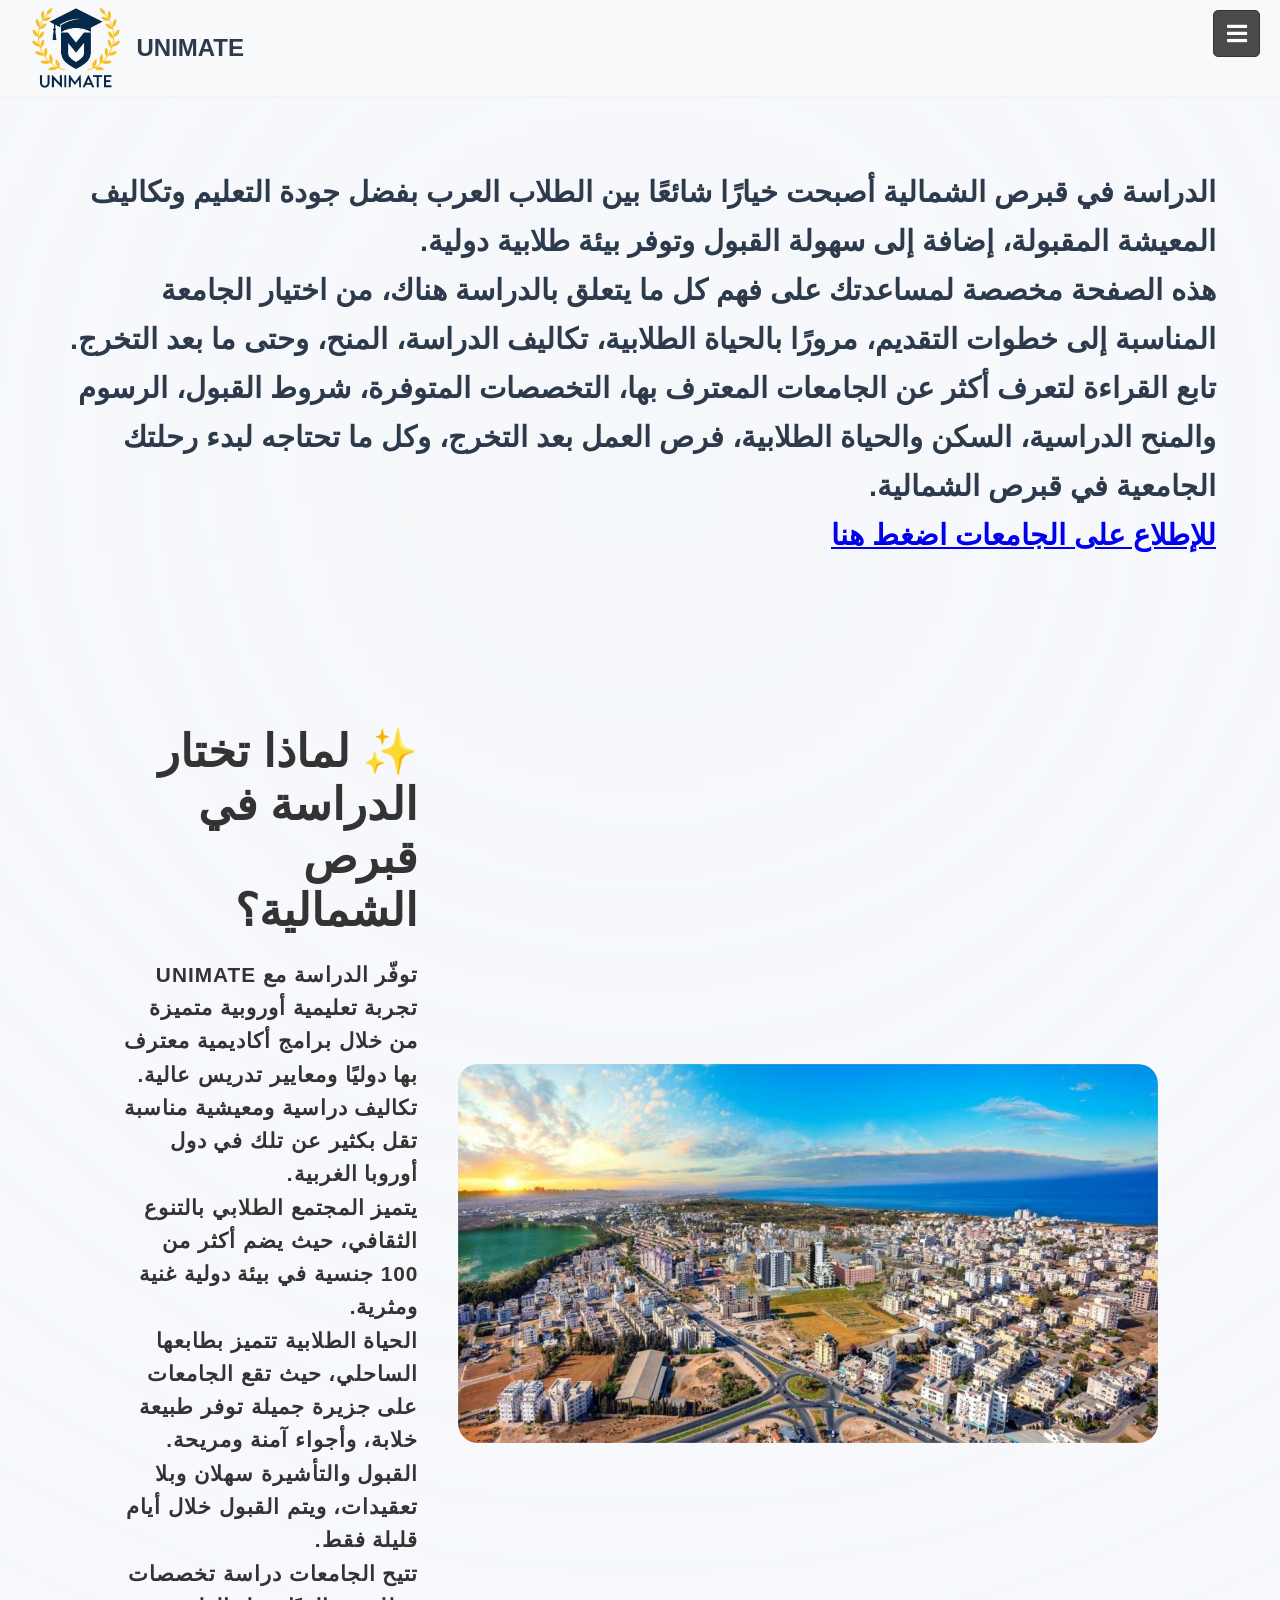
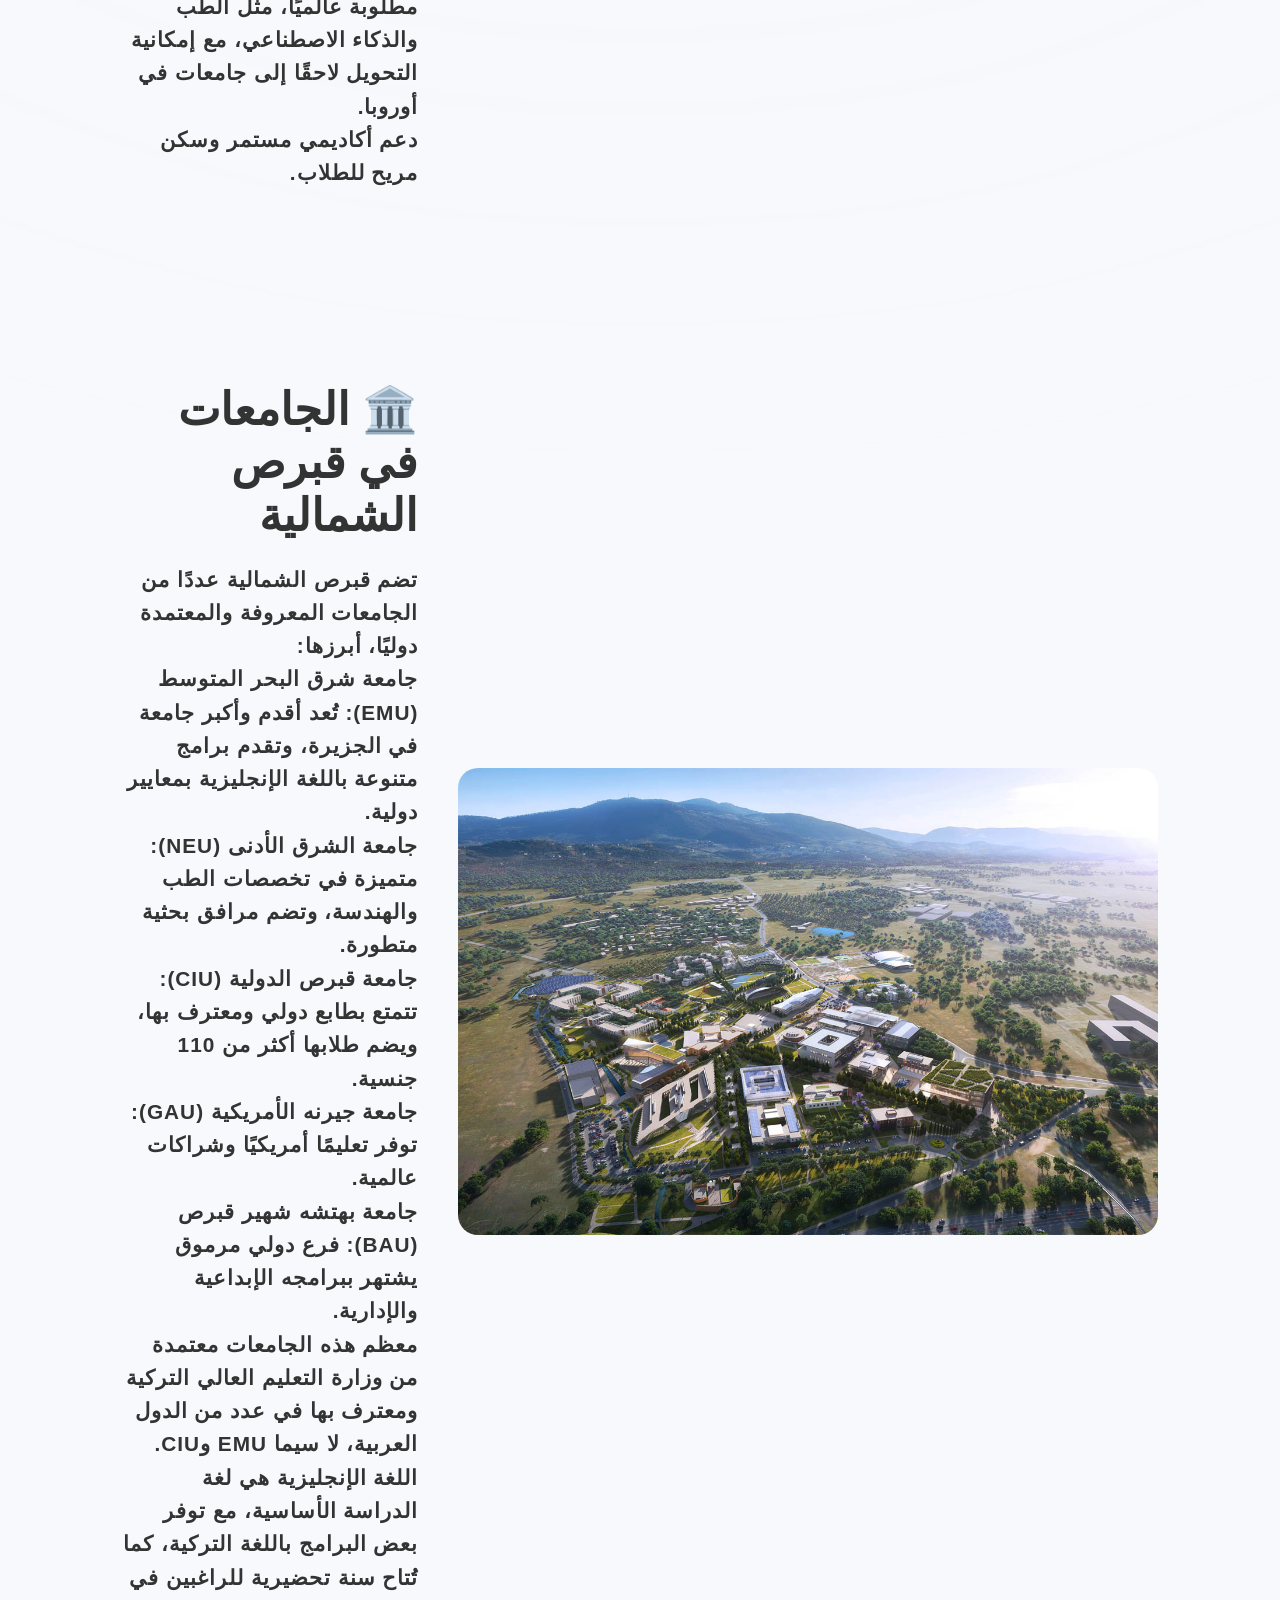
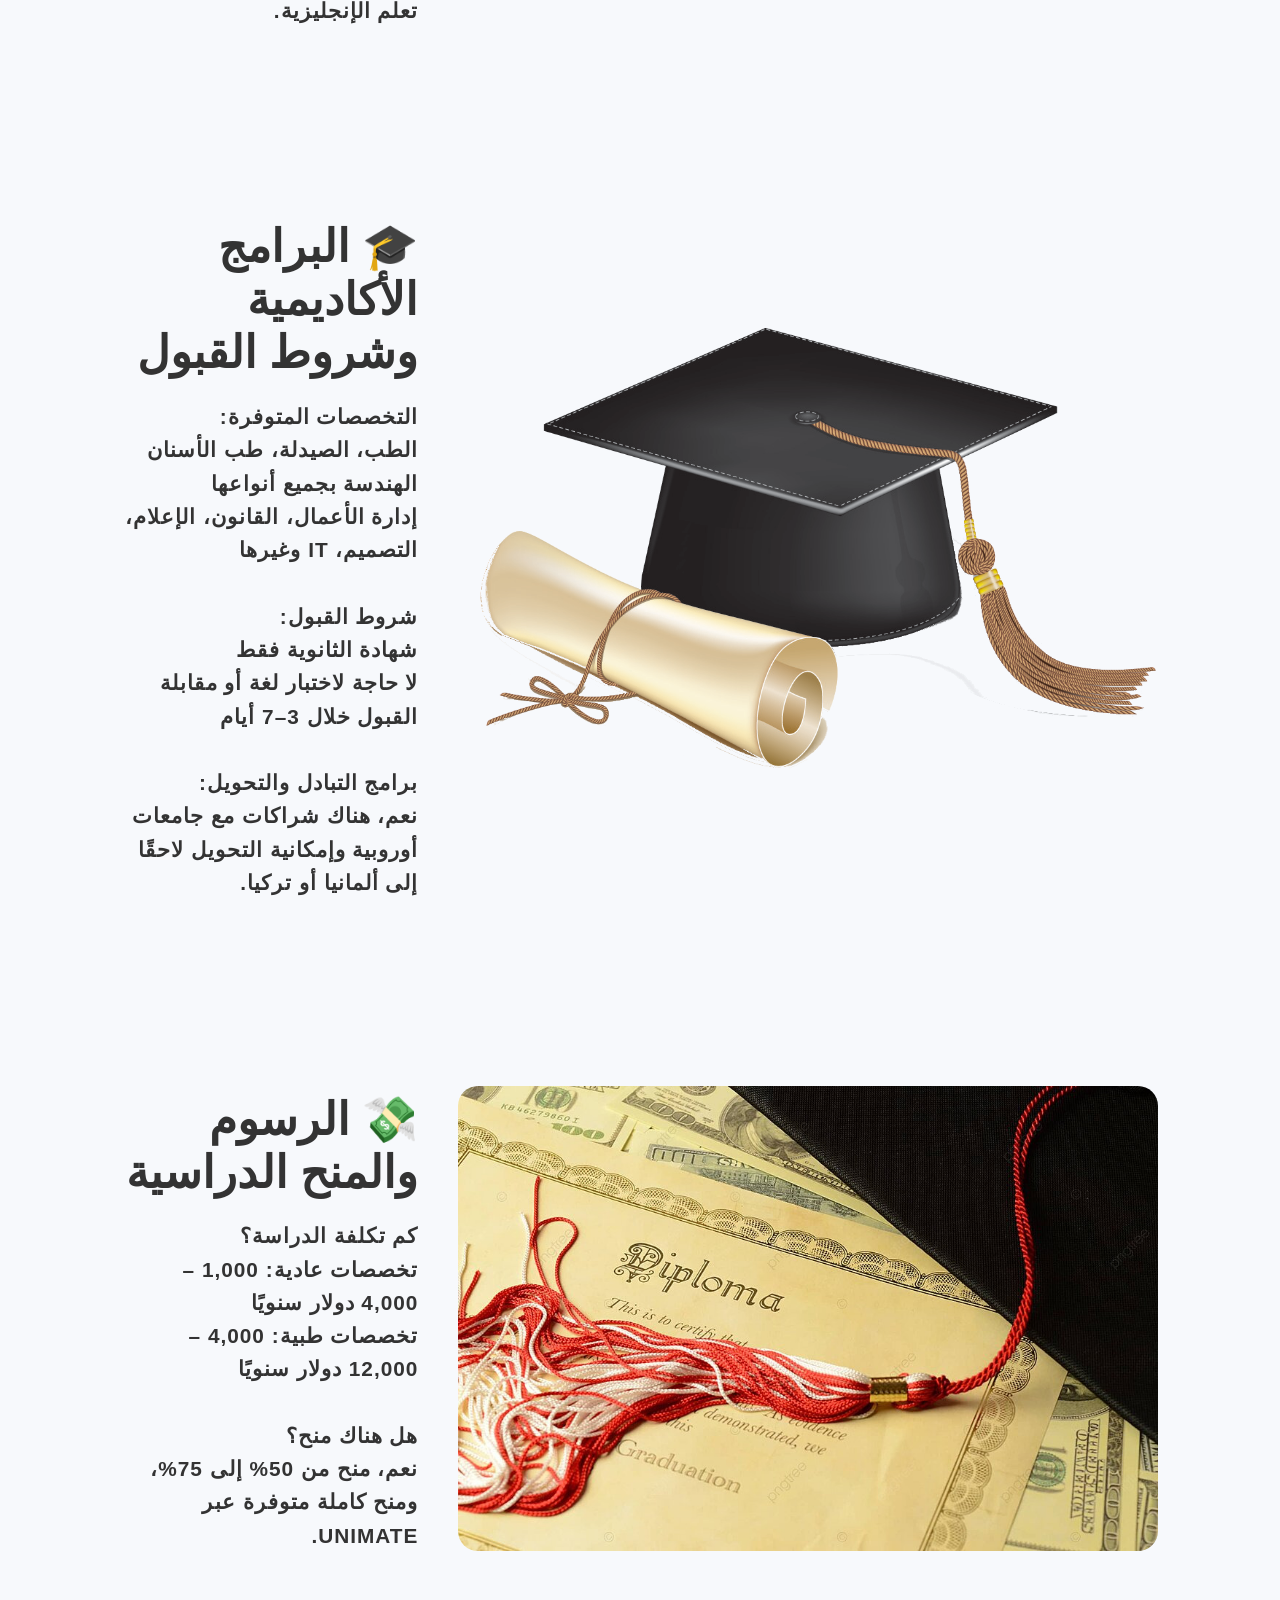
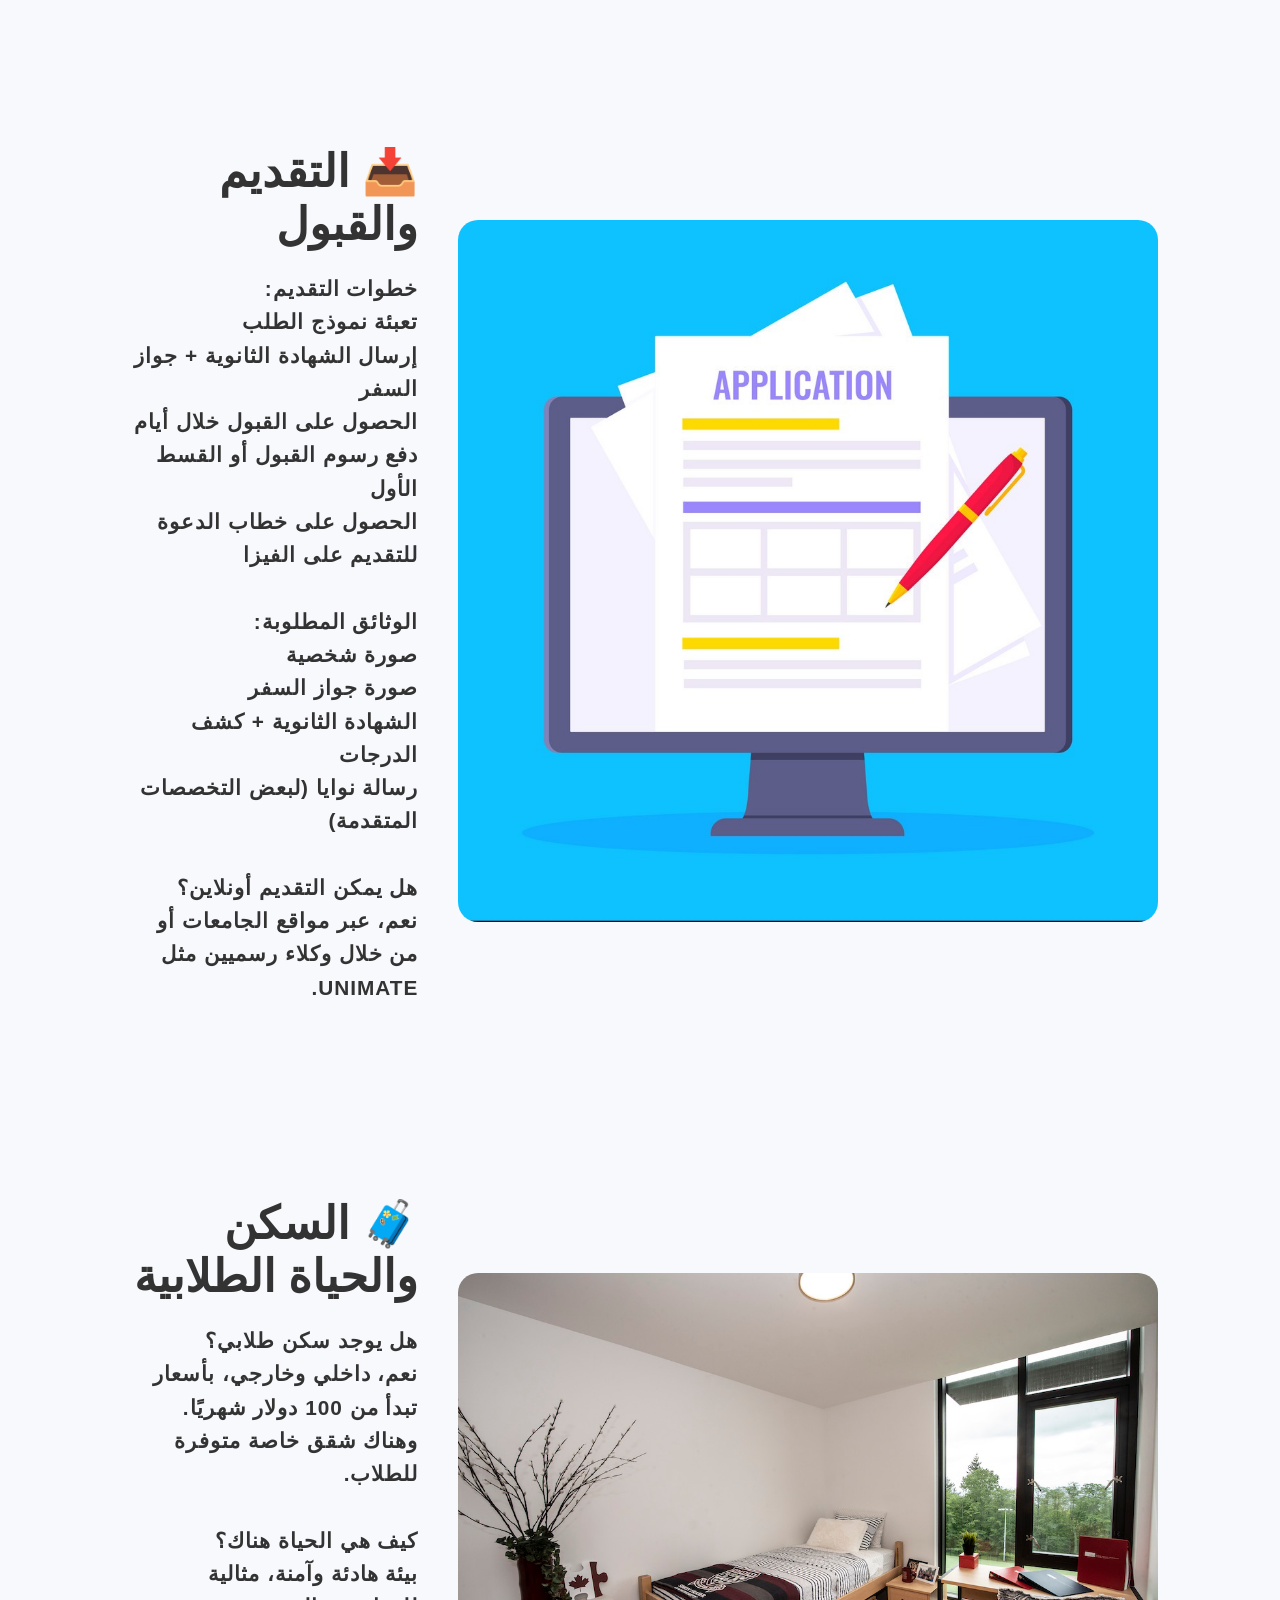
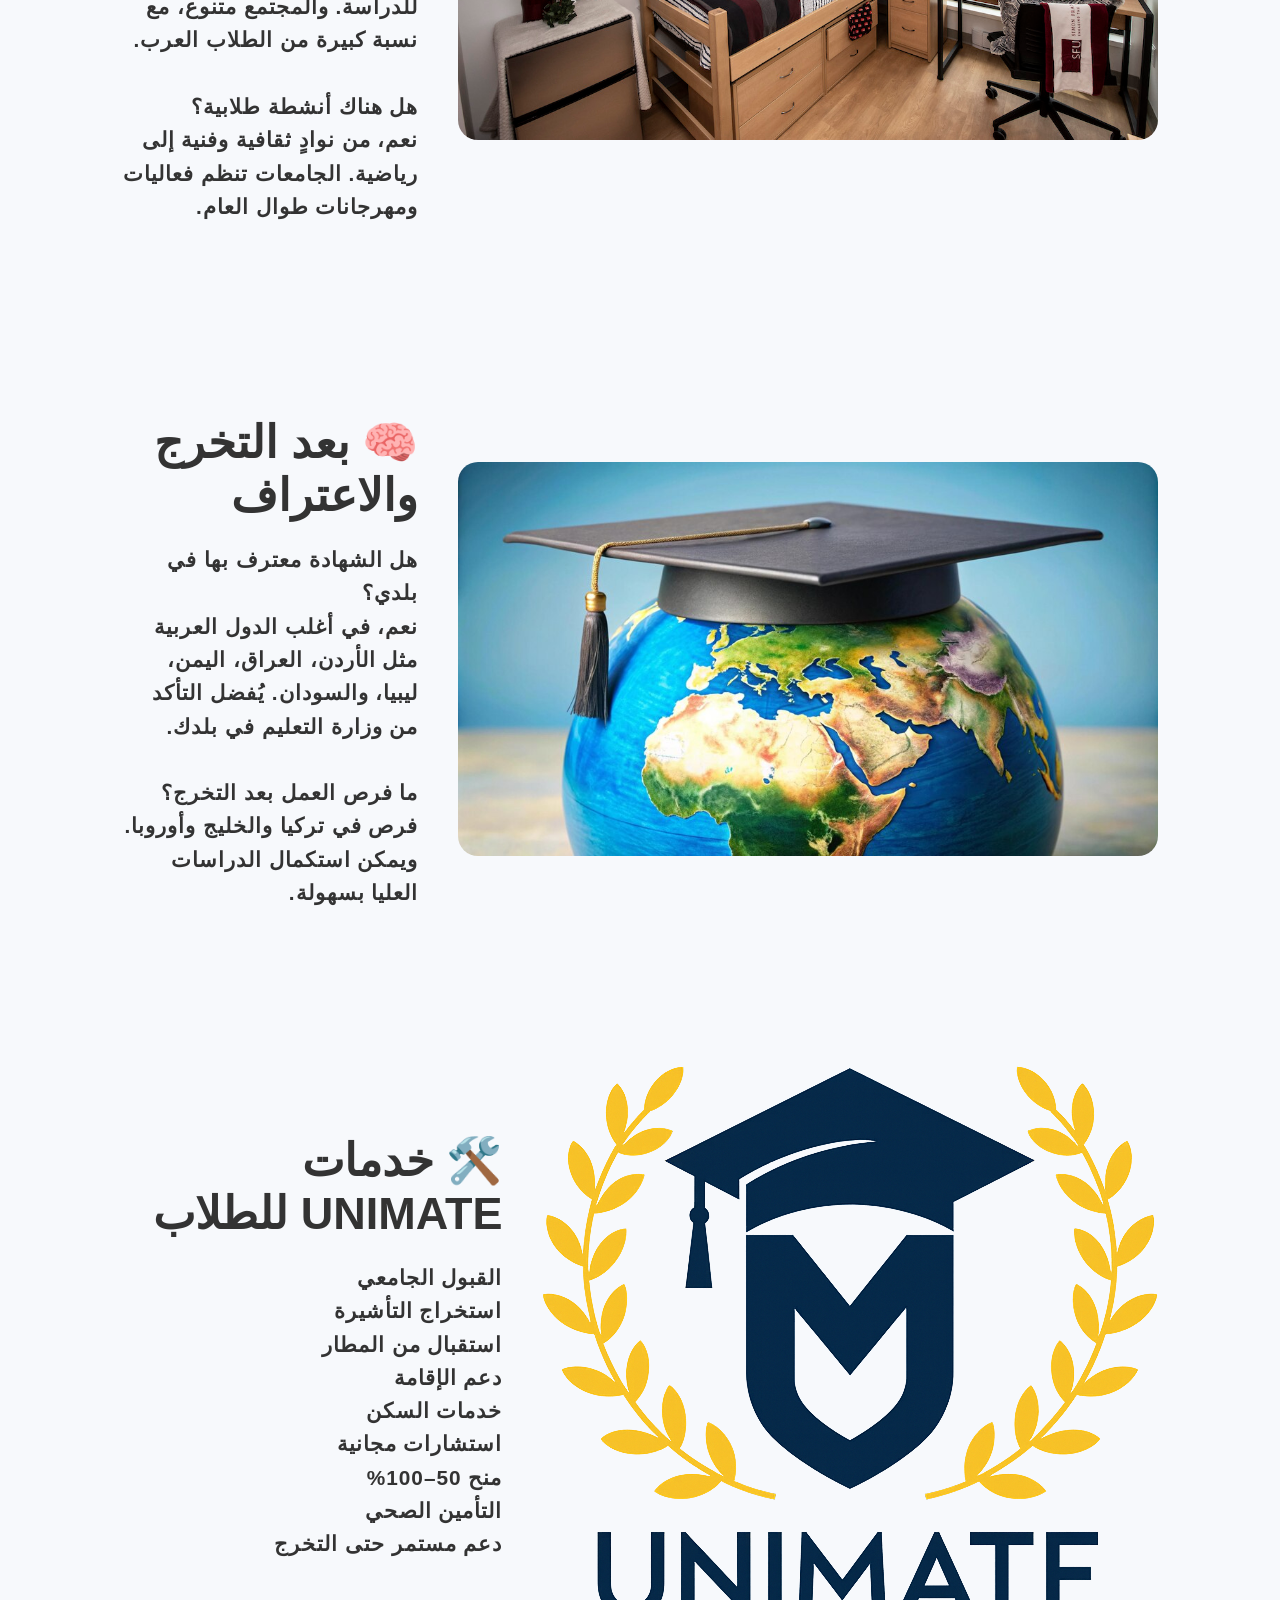
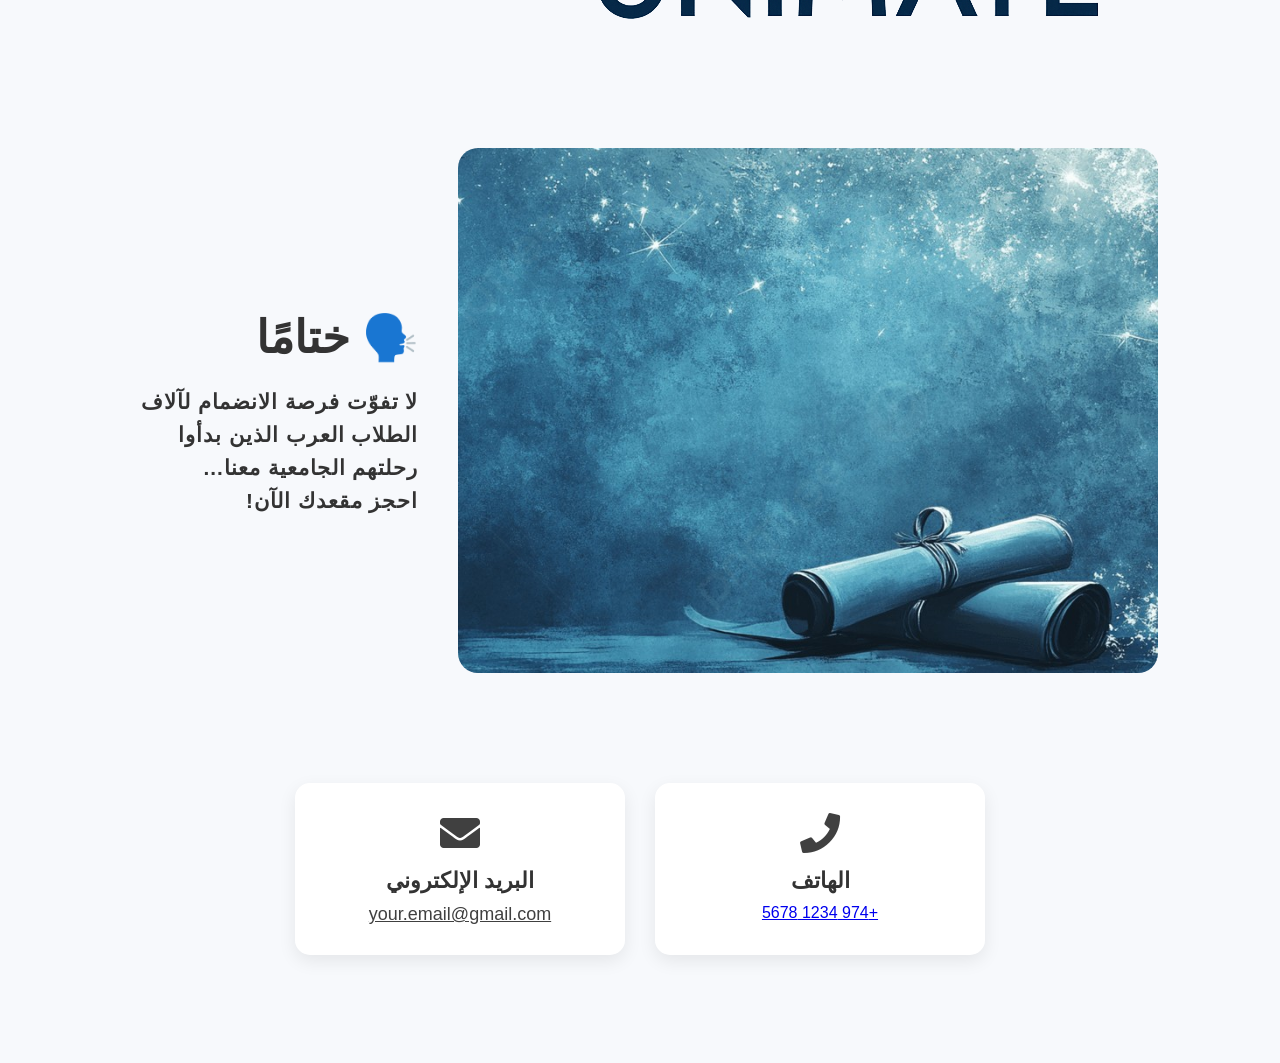
<file: index.html>
﻿<!DOCTYPE html>
<html lang="en">
<head>
    <meta charset="UTF-8">
    <title>UNIMATE</title>
    <link rel="icon" type="image/png" href="Images\UNIMATE_LOGO.png">
    <link rel="stylesheet" href="style.css" />
    <meta charset="UTF-8" />
    <meta name="viewport" content="width=device-width, initial-scale=1.0" />
    <meta http-equiv="X-UA-Compatible" content="ie=edge" />
    <link rel="stylesheet" href="style.css" />
    <meta charset="utf-8">
         <link rel="stylesheet" href="https://cdnjs.cloudflare.com/ajax/libs/font-awesome/6.1.2/css/all.min.css">
         <meta charset="UTF-8">
         <link rel="stylesheet" href="style.css">
         <link rel="stylesheet" href="https://cdnjs.cloudflare.com/ajax/libs/font-awesome/5.15.2/css/all.min.css"/>
          <meta name="viewport" content="width=device-width, initial-scale=1.0">
</head>

<body>
 
    <div class="wrapper">
        <input type="checkbox" id="btn" hidden>
        <label for="btn" class="menu-btn">
          <i class="fas fa-bars"></i>
          <i class="fas fa-times"></i>
        </label>
        <nav id="sidebar">
            <div class="title">Side Menu</div>
            <ul class="list-items">
                <li><a href="#section1">✨ لماذا تختار الدراسة في قبرص الشمالية؟</a></li>
                <li><a href="#section2">🏛️ الجامعات في قبرص الشمالية</a></li>
                <li><a href="#section3">🎓 البرامج الأكاديمية وشروط القبول</a></li>
                <li><a href="#section4">💸 الرسوم والمنح الدراسية</a></li>
                <li><a href="#section5">📥 التقديم والقبول</a></li>
                <li><a href="#section6">🧳 السكن والحياة الطلابية</a></li>
                <li><a href="#section7">🧠 بعد التخرج والاعتراف </a></li>
                <li><a href="#section8">🛠️ خدمات UNIMATE للطلاب </a></li>
                <li><a href="#section9">🗣️ ختامًا </a></li>
            </ul>
        </nav>
    </div>
      
    <nav class="top-bar">
        <img src="Images\UNIMATE_LOGO.png" alt="UNIMATE Logo" class="logo-img" />
        <span class="site-title">UNIMATE</span>
    </nav>
    <div class="main-logo-topic">
      <H1>الدراسة في قبرص الشمالية أصبحت خيارًا شائعًا بين الطلاب العرب بفضل جودة التعليم وتكاليف المعيشة المقبولة، إضافة إلى سهولة القبول وتوفر بيئة طلابية دولية.<br> هذه الصفحة مخصصة لمساعدتك على فهم كل ما يتعلق بالدراسة هناك، من اختيار الجامعة المناسبة إلى خطوات التقديم، مرورًا بالحياة الطلابية، تكاليف الدراسة، المنح، وحتى ما بعد التخرج.<br>
        تابع القراءة لتعرف أكثر عن الجامعات المعترف بها، التخصصات المتوفرة، شروط القبول، الرسوم والمنح الدراسية، السكن والحياة الطلابية، فرص العمل بعد التخرج، وكل ما تحتاجه لبدء رحلتك الجامعية في قبرص الشمالية.<br><a href="https://kzxsoftware.github.io/UNIMATEuniversities/">للإطلاع على الجامعات اضغط هنا</a></H1>
    </div>
    <div class="qa-list">
   
        <section class="about-us" id="section1">
            <div class="about"id="section1">
              <img src="Images/North-Cynrus.jpg" class="pic" />
              <div class="text"id="section1">
                <h2>✨ لماذا تختار الدراسة في قبرص الشمالية؟</h2>
                <p>توفّر الدراسة مع UNIMATE تجربة تعليمية أوروبية متميزة من خلال برامج أكاديمية معترف بها دوليًا ومعايير تدريس عالية.<br>
                    تكاليف دراسية ومعيشية مناسبة تقل بكثير عن تلك في دول أوروبا الغربية.<br>
                    يتميز المجتمع الطلابي بالتنوع الثقافي، حيث يضم أكثر من 100 جنسية في بيئة دولية غنية ومثرية.<br>
                    الحياة الطلابية تتميز بطابعها الساحلي، حيث تقع الجامعات على جزيرة جميلة توفر طبيعة خلابة، وأجواء آمنة ومريحة.<br>
                    القبول والتأشيرة سهلان وبلا تعقيدات، ويتم القبول خلال أيام قليلة فقط.<br>
                    تتيح الجامعات دراسة تخصصات مطلوبة عالميًا، مثل الطب والذكاء الاصطناعي، مع إمكانية التحويل لاحقًا إلى جامعات في أوروبا.<br>
                    دعم أكاديمي مستمر وسكن مريح للطلاب.<br></p>
                <div class="data">
                 
                </div>
              </div>
            </div>
          </section>
          <br>
          <br>
          <section class="about-us" id="section2">
            <div class="about"id="section2">
              <img src="Images/Cyprus-International-University.jpg" class="pic" />
              <div class="text"id="section2">
                <h2>🏛️ الجامعات في قبرص الشمالية</h2>
                <p>تضم قبرص الشمالية عددًا من الجامعات المعروفة والمعتمدة دوليًا، أبرزها:<br>
                    جامعة شرق البحر المتوسط (EMU): تُعد أقدم وأكبر جامعة في الجزيرة، وتقدم برامج متنوعة باللغة الإنجليزية بمعايير دولية.<br>
                    جامعة الشرق الأدنى (NEU): متميزة في تخصصات الطب والهندسة، وتضم مرافق بحثية متطورة.<br>
                    جامعة قبرص الدولية (CIU): تتمتع بطابع دولي ومعترف بها، ويضم طلابها أكثر من 110 جنسية.<br>
                    جامعة جيرنه الأمريكية (GAU): توفر تعليمًا أمريكيًا وشراكات عالمية.<br>
                    جامعة بهتشه شهير قبرص (BAU): فرع دولي مرموق يشتهر ببرامجه الإبداعية والإدارية.<br>
                    معظم هذه الجامعات معتمدة من وزارة التعليم العالي التركية ومعترف بها في عدد من الدول العربية، لا سيما EMU وCIU.<br>
                    اللغة الإنجليزية هي لغة الدراسة الأساسية، مع توفر بعض البرامج باللغة التركية، كما تُتاح سنة تحضيرية للراغبين في تعلم الإنجليزية.<br>                 
                </p>
                <div class="data">
                 
                </div>
              </div>
            </div>
          </section>
          <br>
          <br>
          <section class="about-us"id="section3">
            <div class="about"id="section3">
              <img src="Images/scholarship.png" class="pic" />
              <div class="text"id="section3">
                <h2>🎓 البرامج الأكاديمية وشروط القبول</h2>
                <p>التخصصات المتوفرة:<br>
                    الطب، الصيدلة، طب الأسنان<br>
                    الهندسة بجميع أنواعها<br>
                    إدارة الأعمال، القانون، الإعلام، التصميم، IT وغيرها<br><br>
                    
                    شروط القبول:<br>
                    شهادة الثانوية فقط<br>
                    لا حاجة لاختبار لغة أو مقابلة<br>
                    القبول خلال 3–7 أيام<br><br>
                    
                    برامج التبادل والتحويل:<br>
                    نعم، هناك شراكات مع جامعات أوروبية وإمكانية التحويل لاحقًا إلى ألمانيا أو تركيا.<br>
                </p>
                <div class="data">
                 
                </div>
              </div>
            </div>
          </section>
          <br>
          <br>
          <section class="about-us"id="section4">
            <div class="about"id="section4">
              <img src="Images/U-Moneyjpg.jpg" class="pic" />
              <div class="text"id="section4">
                <h2>💸 الرسوم والمنح الدراسية</h2>
                <p>كم تكلفة الدراسة؟<br>
                    تخصصات عادية: 1,000 – 4,000 دولار سنويًا<br>
                    تخصصات طبية: 4,000 – 12,000 دولار سنويًا<br><br>
                    هل هناك منح؟<br>
                    نعم، منح من 50% إلى 75%، ومنح كاملة متوفرة عبر UNIMATE.<br>
                </p>
                <div class="data">
                 
                </div>
              </div>
            </div>
          </section>
          <br>
          <br>
          <section class="about-us"id="section5">
            <div class="about"id="section5">
              <img src="Images/online-application.jpg" class="pic" />
              <div class="text"id="section5">
                <h2>📥 التقديم والقبول</h2>
                <p>خطوات التقديم:<br>
                    تعبئة نموذج الطلب<br>
                    إرسال الشهادة الثانوية + جواز السفر<br>
                    الحصول على القبول خلال أيام<br>
                    دفع رسوم القبول أو القسط الأول<br>
                    الحصول على خطاب الدعوة للتقديم على الفيزا<br><br>
                    
                    الوثائق المطلوبة:<br>
                    صورة شخصية<br>
                    صورة جواز السفر<br>
                    الشهادة الثانوية + كشف الدرجات<br>
                    رسالة نوايا (لبعض التخصصات المتقدمة)<br><br>
                    
                    هل يمكن التقديم أونلاين؟<br>
                    نعم، عبر مواقع الجامعات أو من خلال وكلاء رسميين مثل UNIMATE.<br>
                </p>
                <div class="data">
                 
                </div>
              </div>
            </div>
          </section>
          <br>
          <br>
          <section class="about-us"id="section6">
            <div class="about"id="section6">
              <img src="Images/DORM.jpg" class="pic" />
              <div class="text"id="section6">
                <h2> 🧳 السكن والحياة الطلابية</h2>
                <p>هل يوجد سكن طلابي؟<br>
                    نعم، داخلي وخارجي، بأسعار تبدأ من 100 دولار شهريًا. وهناك شقق خاصة متوفرة للطلاب.<br><br>
                    
                    كيف هي الحياة هناك؟<br>
                    بيئة هادئة وآمنة، مثالية للدراسة. والمجتمع متنوع، مع نسبة كبيرة من الطلاب العرب.<br><br>
                    
                    هل هناك أنشطة طلابية؟<br>
                    نعم، من نوادٍ ثقافية وفنية إلى رياضية. الجامعات تنظم فعاليات ومهرجانات طوال العام.<br>
                </p>
                <div class="data">
                 
                </div>
              </div>
            </div>
          </section>
          <br>
          <br>
          <section class="about-us"id="section7">
            <div class="about"id="section7">
              <img src="Images/globe-graduation.jpg" class="pic" />
              <div class="text"id="section7">
                <h2> 🧠 بعد التخرج والاعتراف</h2>
                <p>هل الشهادة معترف بها في بلدي؟<br>
                    نعم، في أغلب الدول العربية مثل الأردن، العراق، اليمن، ليبيا، والسودان. يُفضل التأكد من وزارة التعليم في بلدك.<br><br>
                    
                    ما فرص العمل بعد التخرج؟<br>
                    فرص في تركيا والخليج وأوروبا. ويمكن استكمال الدراسات العليا بسهولة.<br>
                </p>
                <div class="data">
                 
                </div>
              </div>
            </div>
          </section>
          <br>
          <br>
          <section class="about-us"id="section8">
            <div class="about"id="section8">
              <img src="Images/UNIMATE_LOGO.png" class="pic" />
              <div class="text"id="section8">
                <h2> 🛠️ خدمات UNIMATE للطلاب</h2>
                <p>القبول الجامعي<br>
                    استخراج التأشيرة<br>
                    استقبال من المطار<br>
                    دعم الإقامة<br>
                    خدمات السكن<br>
                    استشارات مجانية<br>
                    منح 50–100%<br>
                    التأمين الصحي<br>
                    دعم مستمر حتى التخرج<br>
                </p>
                <div class="data">
                 
                </div>
              </div>
            </div>
          </section>
          <br>
          <br>
          <section class="about-us"id="section9">
            <div class="about"id="section9">
              <img src="Images/Dream.jpg" class="pic" />
              <div class="text"id="section9">
                <h2> 🗣️ ختامًا</h2>
                <p> لا تفوّت فرصة الانضمام لآلاف الطلاب العرب الذين بدأوا رحلتهم الجامعية معنا...<br>
                    احجز مقعدك الآن!<br>
                </p>
                <div class="data">
                 
                </div>
              </div>
            </div>
          </section>

         
  <section class="contact-container">
    <div class="contact-card">
      <i class="fas fa-phone contact-icon"></i>
      <h3>الهاتف</h3>
      <a class="nounderline" href="tel:+974 1234 5678">+974 1234 5678</a>
    </div>
    
    <div class="contact-card" id="emailCard">
      <i class="fas fa-envelope contact-icon"></i>
      <h3>البريد الإلكتروني</h3>
      <p id="emailLink">your.email@gmail.com</p>
    </div>
  </section>
          
    <script src="script.js"></script>

</body>
</html>
</file>
<file: style.css>
﻿body {
    margin: 0;
    padding: 0;
    position: relative;
    background-color: #f8f9fa;
}

body::before {
    content: "";
    position: fixed;
    top: 0;
    left: 0;
    width: 100%;
    height: 100%;
    background-image: url('Images/UNIMATE_LOGO.jpeg');
    background-size: contain;
    background-repeat: no-repeat;
    background-position: center;
    background-attachment: fixed;
    opacity: 0.3;
    z-index: -1;
    transition: all 0.5s ease;
    filter: blur(0px);
}

/* بقية الـ CSS كما هو */
.qa-list {
    max-width: 90%;
    margin: 3rem auto;
    direction: rtl;
    font-family: 'Segoe UI', Tahoma, Geneva, Verdana, sans-serif;
    background-color: rgba(255, 255, 255, 0);
    padding: 20px;
    border-radius: 10px;
    box-shadow: 0 0 10px rgba(255, 254, 254, 0.1);
}

.qa-item {
    margin-bottom: 1rem;
    border-radius: 8px;
    border: 1px solid #e0e0e0;
    background: #fafafa;
    box-shadow: 0 1px 3px rgba(0,0,0,0.03);
}

.qa-question {
    width: 100%;
    text-align: right;
    background: #f0f0f0;
    border: none;
    padding: 1rem;
    font-size: 1.1rem;
    cursor: pointer;
    outline: none;
    border-radius: 8px 8px 0 0;
    transition: background 0.2s;
}

.qa-question.active, .qa-question:hover {
    background: #e0e7ff;
}

.qa-answer {
    display: none;
    padding: 1rem;
    border-top: 1px solid #e0e0e0;
    background: #fff;
    border-radius: 0 0 8px 8px;
    font-size: 1rem;
    line-height: 1.7;
}

.top-bar {
    display: flex;
    align-items: center;
    background: #f8f9fa;
    padding: 0.5rem 1rem;
    box-shadow: 0 2px 4px rgba(0,0,0,0.03);
    margin-bottom: 2rem;
}

.logo-img {
    height: 60px;
    margin-right: 1rem;
}

.site-title {
    font-size: 1.2rem;
    font-weight: bold;
    color: #2d3a4b;
}

.main-logo-topic {
    display: flex;
    flex-direction: column;
    align-items: center;
    margin: 2rem auto;
    padding: 1.5rem;
    background: #f8f9fa00;
    border-radius: 0px;
    box-shadow: 0 0px 0px rgba(0,0,0,0.04);
    max-width: 90%;
}

.main-logo-topic h1 {
    font-size: 1.3rem;
    font-weight: bold;
    text-align: center;
    line-height: 1.7;
    margin: 1rem 0;
    color: #2d3a4b;
    direction: rtl;
}

.main-logo-img {
    height: 150px;
    margin: 0 auto;
}

.main-topic-anchor {
    font-size: 1.1rem;
    font-weight: bold;
    color: #1a237e;
    text-decoration: none;
}

.main-topic-anchor:hover {
    text-decoration: underline;
}

.contents-sidebar {
    width: 220px;
    background-color: #f8f9fa;
    padding: 30px 15px;
    position: fixed;
    height: 100vh;
    right: 0;
    top: 81px;
    display: flex;
    flex-direction: column;
    justify-content: flex-start;
    direction: rtl;
    font-weight: bold;
    z-index: 1000;
}

.contents-sidebar h2 {
    color: #3498db;
    padding: 0 10px 15px;
    margin-bottom: 15px;
    font-size: 1.2em;
    text-align: center;
}

.contents-list {
    list-style-type: none;
    margin: 0;
    padding: 0;
}

.contents-list li {
    margin-bottom: 8px;
}

.contents-list a {
    display: block;
    padding: 10px 15px;
    text-decoration: none;
    color: #2c3e50;
    transition: all 0.3s;
    position: relative;
    border-radius: 4px;
    background-color: #fafafa;
    direction: rtl;
    text-align: center; /* تم تعديله ليكون في المنتصف */
    border-right: 3px solid #3498db;
    border-left: none;
}

.contents-list a:hover {
    background-color: #fafafa;
    color: #3498db;
    transform: translateX(3px);
}
.about {
    width: 90%;
    max-width: 1200px;
    margin: 0 auto;
    display: flex;
    flex-direction: column;
    align-items: center;
    gap: 40px;
    padding: 20px;
}

.about-us {
    margin-bottom: 50px;
}

.pic {
    width: 100%;
    max-width: 700px;
    height: auto;
    border-radius: 20px;
}

.text {
    width: 100%;
    max-width: 540px;
    text-align: center;
}

.text h2 {
    color: #333;
    font-size: 2rem;
    font-weight: 600;
    margin-bottom: 10px;
}

.text h5 {
    color: #333;
    font-size: 1.2rem;
    font-weight: 500;
    margin-bottom: 20px;
}

span {
    color: #4070f4;
}

.text p {
    color: #333;
    font-weight: bold;
    font-size: 1.1rem;
    line-height: 1.6;
    letter-spacing: 1px;
}

.data {
    margin-top: 30px;
}

.hire {
    font-size: 18px;
    background: #4070f4;
    color: #fff;
    text-decoration: none;
    border: none;
    padding: 12px 25px;
    border-radius: 6px;
    transition: 0.5s;
}

.hire:hover {
    background: #000;
}

/* القائمة الجانبية للموبايل */
input[type="checkbox"] {
    display: none;
}

.menu-btn {
    position: fixed;
    top: 10px;
    right: 20px;
    background: #4a4a4a;
    color: #fff;
    height: 45px;
    width: 45px;
    z-index: 9999;
    border: 1px solid #333;
    border-radius: 5px;
    cursor: pointer;
    display: flex;
    align-items: center;
    justify-content: center;
    transition: all 0.3s ease;
}

#btn:checked + .menu-btn {
    right: 247px;
}

.menu-btn i {
    position: absolute;
    font-size: 23px;
    transition: all 0.3s ease;
}

.menu-btn i.fa-times {
    opacity: 0;
}

#btn:checked + .menu-btn i.fa-times {
    opacity: 1;
    transform: rotate(-180deg);
}

#btn:checked + .menu-btn i.fa-bars {
    opacity: 0;
    transform: rotate(180deg);
}

#sidebar {
    position: fixed;
    top: 0;
    right: -270px;
    background: #404040;
    height: 100%;
    width: 270px;
    transition: all 0.3s ease;
    z-index: 9998;
}

#btn:checked ~ #sidebar {
    right: 0;
}
#sidebar {
    direction: rtl; /* يجعل الاتجاه من اليمين لليسار */
    text-align: center; /* يجعل المحتوى في المنتصف */
}

#sidebar .title {
    line-height: 65px;
    text-align: center;
    background: #333;
    font-size: 25px;
    font-weight: 600;
    color: #f2f2f2;
    border-bottom: 1px solid #222;
}

#sidebar .list-items {
    list-style: none;
    width: 100%;
    height: 100%;
    padding: 0; /* إزالة الحشو الافتراضي */
    margin: 0; /* إزالة الهوامش الافتراضية */
}

#sidebar .list-items li {
    line-height: 50px;
    border-top: 1px solid rgba(255, 255, 255, 0.1);
    border-bottom: 1px solid #333;
    transition: all 0.3s ease;
    text-align: center; /* توسيط النص داخل العناصر */
}

#sidebar .list-items li:hover {
    border-top: 1px solid transparent;
    border-bottom: 1px solid transparent;
    box-shadow: 0 0px 10px 3px #222;
}

#sidebar .list-items li:first-child {
    border-top: none;
}

#sidebar .list-items li a {
    color: #f2f2f2;
    text-decoration: none;
    font-size: 18px;
    font-weight: 500;
    display: block;
    text-align: center; /* توسيط النص داخل الرابط */
}

#sidebar .list-items li a i {
    margin-left: 20px; /* تعديل الهامش ليتناسب مع الاتجاه RTL */
    margin-right: 0;
}

#sidebar .list-items .icons {
    position: absolute;
    bottom: 100px;
    width: 100%;
    display: flex;
    justify-content: center;
    gap: 10px;
}

#sidebar .list-items .icons a {
    width: 40px;
    height: 40px;
    display: flex;
    align-items: center;
    justify-content: center;
    font-size: 18px;
    color: #f2f2f2;
    background: #4a4a4a;
    border-radius: 5px;
    border: 1px solid #383838;
    transition: all 0.3s ease;
}

#sidebar .list-items .icons a:hover {
    background: #404040;
}
.container {
    display: flex;
    gap: 20px;
    font-family: Arial, sans-serif;
    margin: 20px;
  }
  
  .contact-box {
    flex: 1;
    border: 2px solid #f2f2f2;
    padding: 20px;
    border-radius: 8px;
    background: #fff8f7;
    text-align: center;
  }
  
  body {
    margin: 0;
    padding: 0;
    font-family: 'Segoe UI', Tahoma, Geneva, Verdana, sans-serif;
    background: #f7f9fc;
  }
  
  .contact-container {
    display: flex;
    justify-content: center;
    gap: 30px;
    padding: 40px 20px;
    flex-wrap: wrap;
  }
  
  .contact-card {
    background: white;
    border-radius: 15px;
    box-shadow: 0 6px 18px rgba(0, 0, 0, 0.08);
    padding: 30px 25px;
    width: 280px;
    text-align: center;
    transition: transform 0.3s ease;
    cursor: default;
  }
  
  .contact-card:hover {
    transform: translateY(-5px);
  }
  
  .contact-icon {
    font-size: 40px;
    color: #404040;
    margin-bottom: 15px;
  }
  
  .contact-card h3 {
    margin: 0 0 10px;
    color: #333;
    font-size: 22px;
  }
  
  .contact-card p {
    font-size: 18px;
    color: #555;
    margin: 0;
  }
  
  #emailLink {
    color: #404040;
    text-decoration: underline;
    cursor: pointer;
    transition: color 0.2s;
  }
  
  #emailLink:hover {
    color: #a1271c;
  }

/* وسائط الاستعلام للتكيف مع أحجام الشاشات المختلفة */
@media (min-width: 768px) {
    .main-logo-topic {
        flex-direction: row;
        align-items: center;
        justify-content: space-between;
    }
    
    .main-logo-topic h1 {
        text-align: right;
        font-size: 1.5rem;
    }
    
    .main-logo-img {
        margin-left: 1rem;
    }
    
    .about {
        flex-direction: row;
        align-items: center;
    }
    
    .text {
        text-align: right;
    }
    
    .top-bar {
        padding: 0.5rem 2rem;
    }
    
    .logo-img {
        height: 80px;
    }
    
    .site-title {
        font-size: 1.5rem;
    }
}

@media (min-width: 992px) {
    .main-logo-topic h1 {
        font-size: 1.8rem;
    }
    
    .main-logo-img {
        height: 200px;
    }
    
    .text h2 {
        font-size: 45px;
    }
    
    .text h5 {
        font-size: 22px;
    }
    
    .text p {
        font-size: 1.3rem;
    }
}

@media (max-width: 767px) {
    .contents-sidebar {
        display: none;
    }
}
</file>
